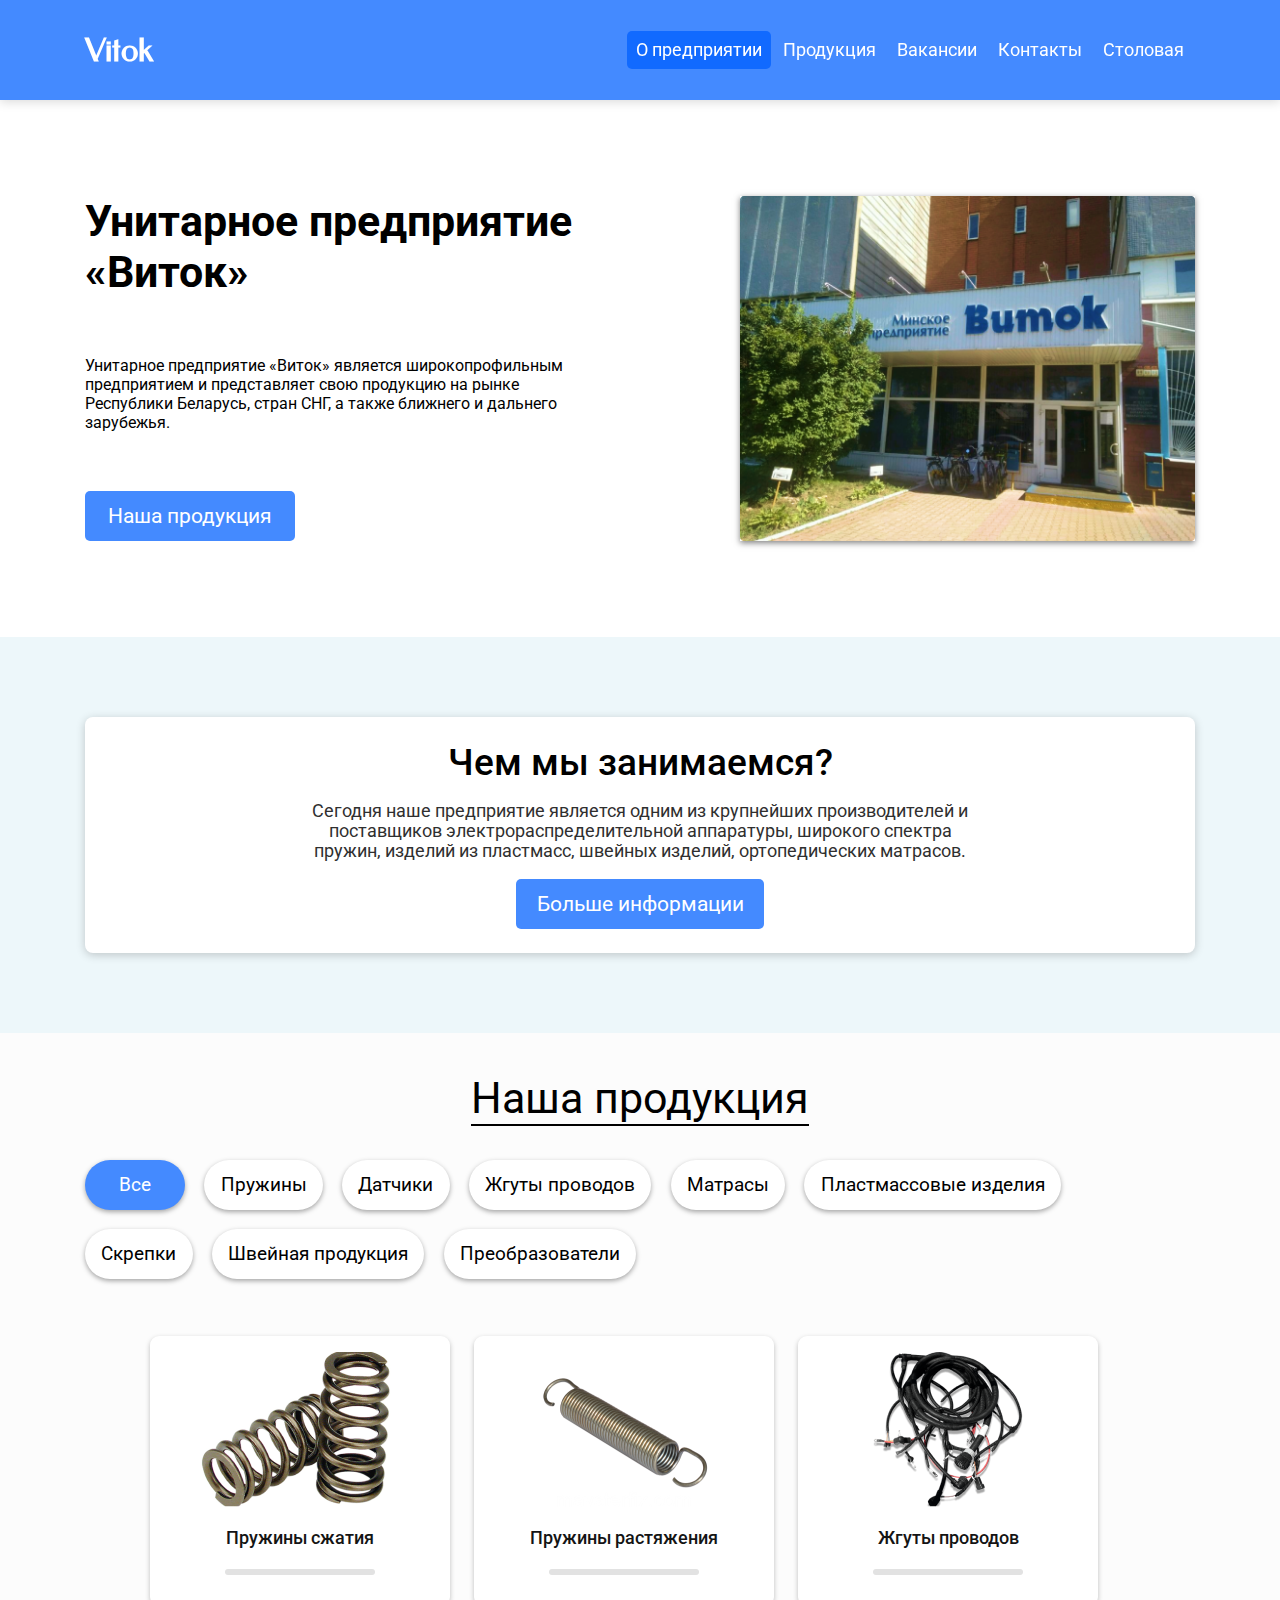
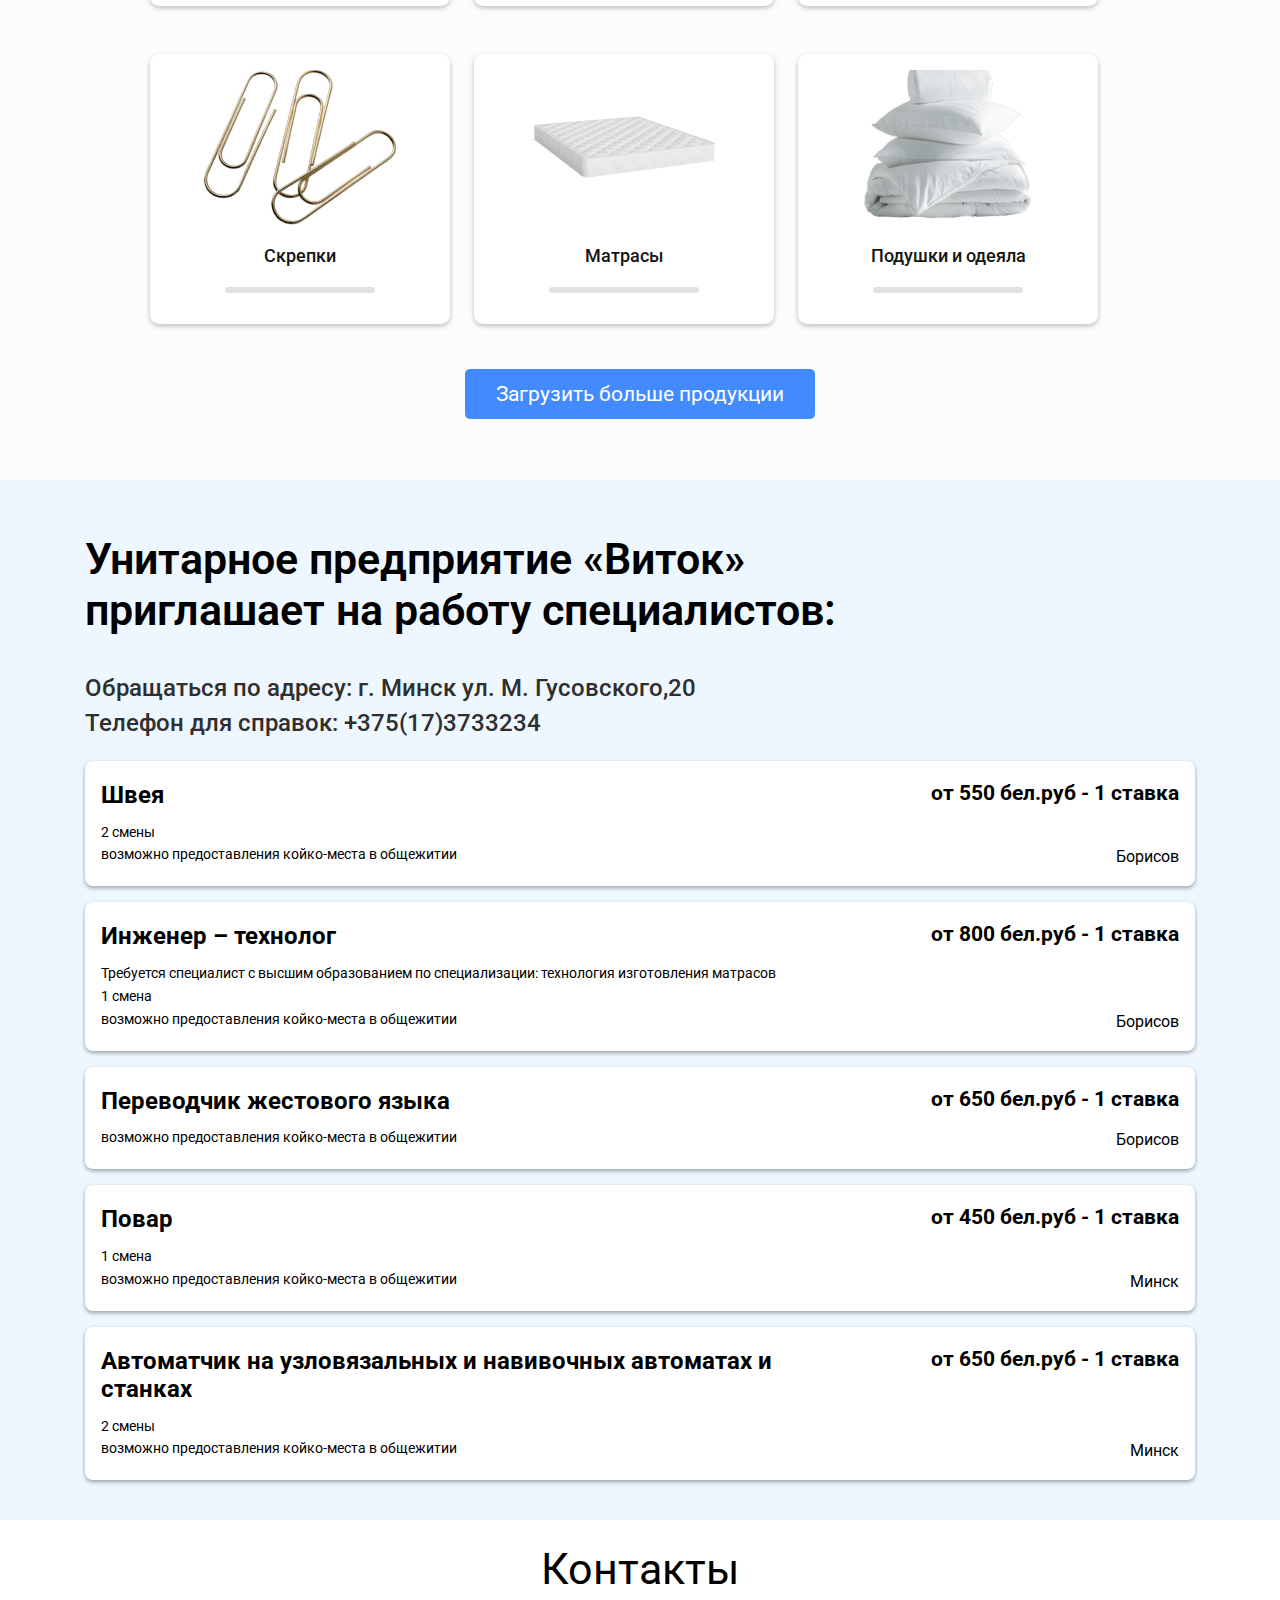
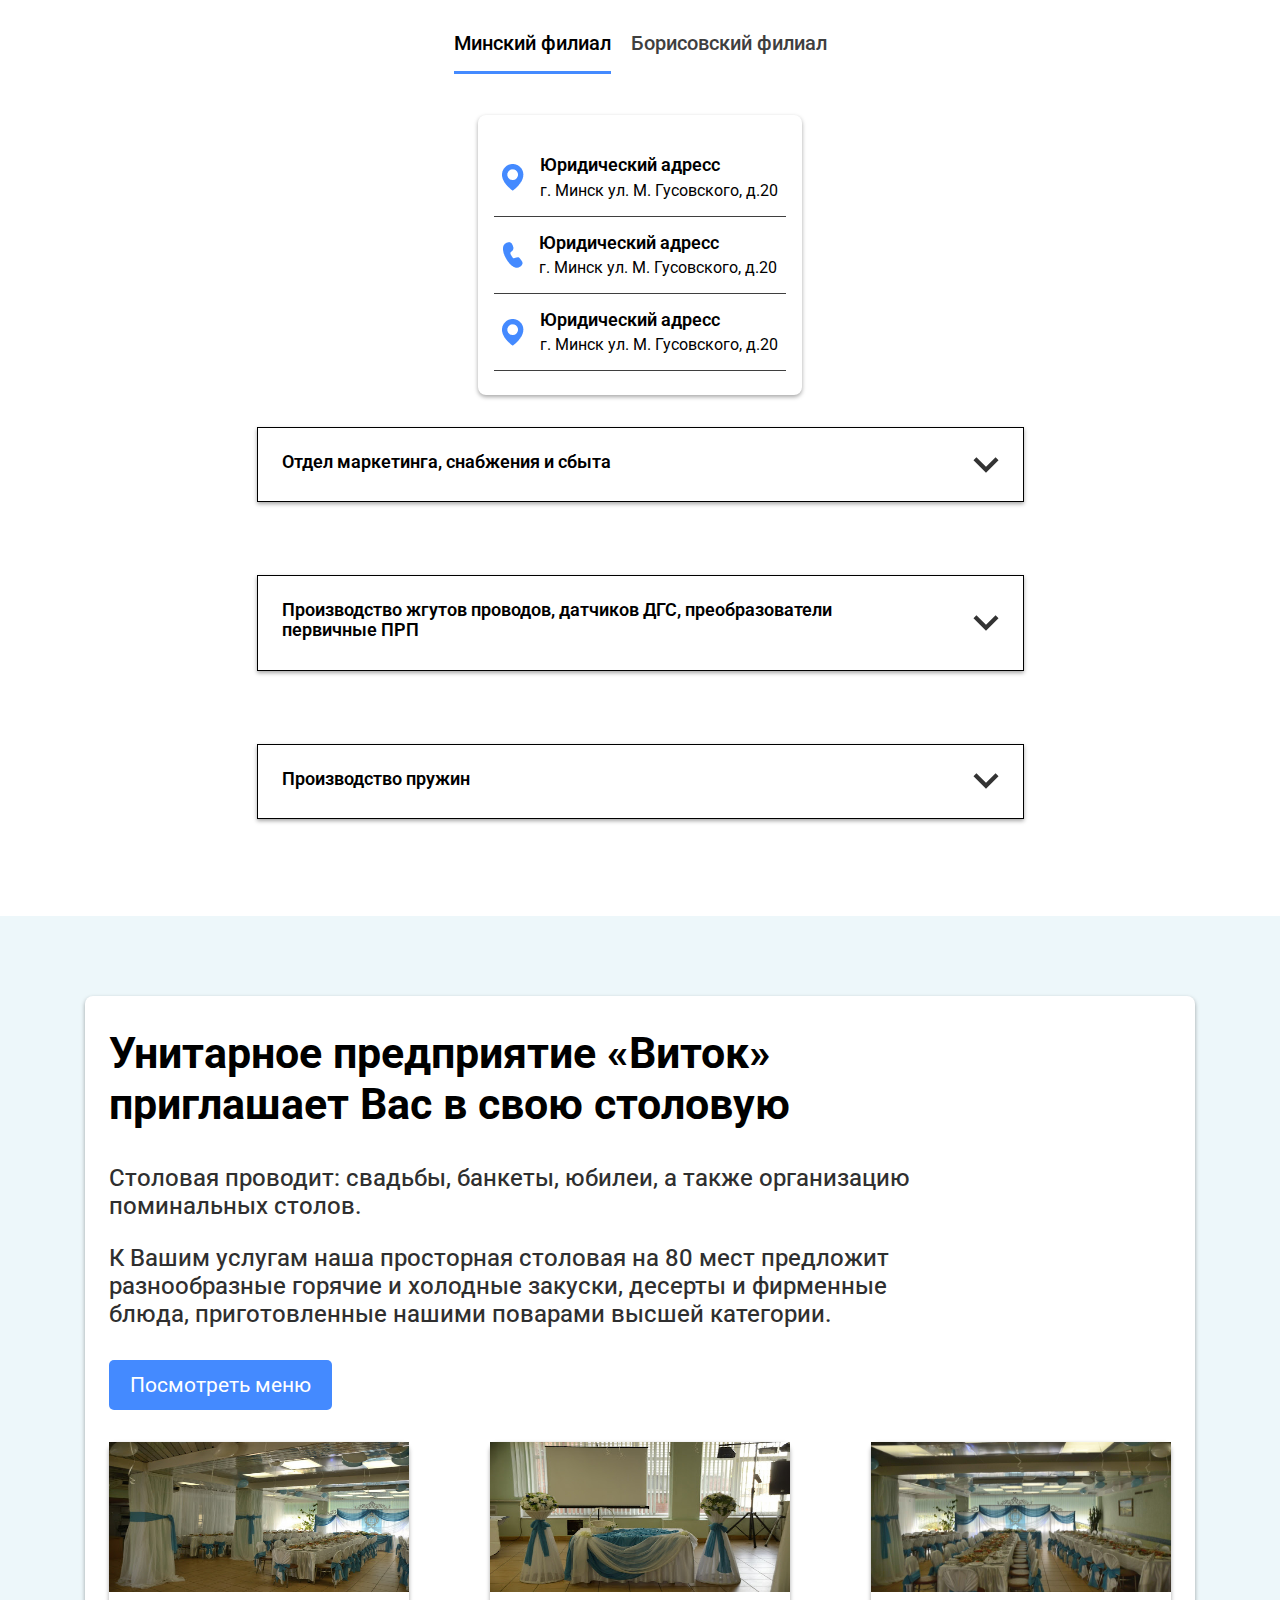
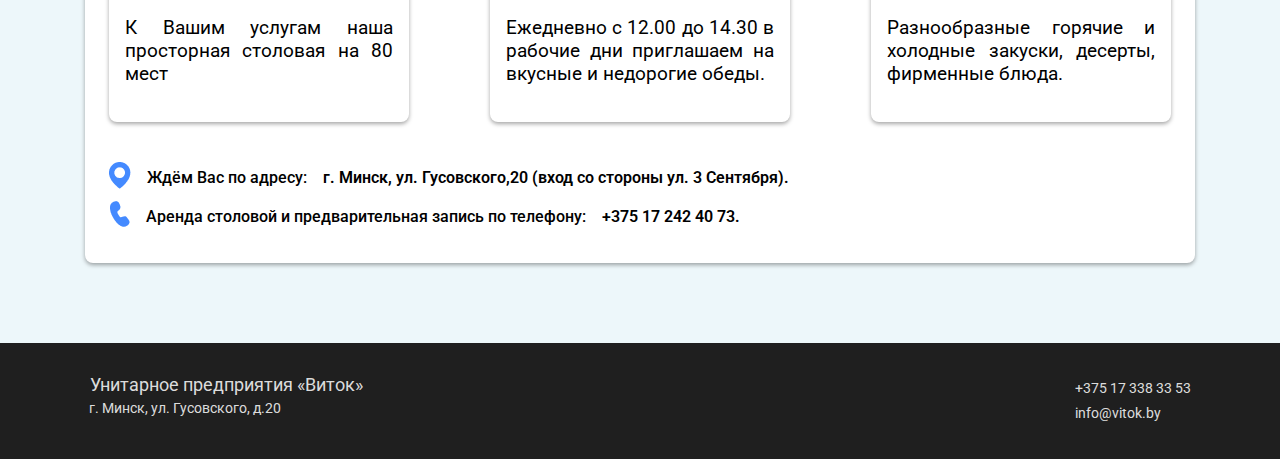
<file: index.html>
<!DOCTYPE html>
<html lang="en">
<head>
    <meta charset="UTF-8">
    <meta http-equiv="X-UA-Compatible" content="IE=edge">
    <meta name="viewport" content="width=device-width, initial-scale=1.0">
    <link rel="stylesheet" href="./css/style.css">
    <title>Виток</title>
</head>
<body>
    
    <header class="header">
        <div class="header__wrapper _container">
            <div class="header__content">
                <div class="header__logo">
                    <h1>Vitok</h1>
                </div>
                <ul class="header__menu">
                    <li class="header__li">
                        <a href="#main-block" class="header__link link-active">
                            О предприятии
                        </a> 
                    </li>
                    <li class="header__li">
                        <a href="#products" class="header__link">
                            Продукция
                        </a> 
                    </li>
                    <li class="header__li">
                        <a href="#vacancies" class="header__link">
                            Вакансии
                        </a> 
                    </li>
                    <li class="header__li">
                        <a href="#contacts" class="header__link">
                         Контакты
                        </a> 
                    </li>
                    <li class="header__li">
                        <a href="#kitchen" class="header__link">
                            Столовая
                        </a> 
                    </li>
                </ul>
                <!-- <div class="header__search">
                    <input type="text" placeholder="поиск" class="header__input">
                </div> -->
                <div class="header__burger">
                    <svg width="100" height="100" viewBox="0 0 100 100">
                        <path class="line line1" d="M 20,29.000046 H 80.000231 C 80.000231,29.000046 94.498839,28.817352 94.532987,66.711331 94.543142,77.980673 90.966081,81.670246 85.259173,81.668997 79.552261,81.667751 75.000211,74.999942 75.000211,74.999942 L 25.000021,25.000058" />
                        <path class="line line2" d="M 20,50 H 80" />
                        <path class="line line3" d="M 20,70.999954 H 80.000231 C 80.000231,70.999954 94.498839,71.182648 94.532987,33.288669 94.543142,22.019327 90.966081,18.329754 85.259173,18.331003 79.552261,18.332249 75.000211,25.000058 75.000211,25.000058 L 25.000021,74.999942" />
                    </svg>
                </div>
            </div>
        </div>
    </header>

    <section class="main-block" id="main-block" data-block="#main-block">
        <div class="main-block__container _container">
            <div class="main-block__content">
                <div class="main-block__info">
                    <h1 class="main-block__title _default-title">
                        Унитарное предприятие «Виток»
                    </h1>
                    <p class="main-block__text _defaul-text">
                        Унитарное предприятие «Виток» является широкопрофильным предприятием и представляет свою продукцию на рынке Республики Беларусь, стран СНГ, а также ближнего и дальнего зарубежья.
                    </p>
                    <button class="main-block__button _btn" data-link="#products">
                        Наша продукция
                    </button>
                </div>
                <div class="main-block__image">
                    <img src="./img/vitok.png" alt="">
                </div>
            </div>
        </div>
    </section>

    <section class="info-block" data-block="#main-block">
        <div class="info-block__container _container">
            <div class="info-block__content">
                <h2 class="info-block__title">
                    Чем мы занимаемся?
                </h2>
                <p class="info-block__text">
                    Cегодня наше предприятие является одним из крупнейших производителей и поставщиков электрораспределительной аппаратуры, широкого спектра пружин, изделий из пластмасс, швейных изделий, ортопедических матрасов.
                </p>
                <button class="info-block__button _btn" id="more-info">
                    Больше информации
                </button>
            </div>
        </div>
    </section>

    <section class="products" id="products" data-block="#products">
        <div class="products__container _container">
            <div class="products__content">
                <div class="products__head">
                    <h2 class="products__title _default-title">
                        Наша продукция
                    </h2>
                </div>
                <div class="products__fillters">
                    <div class="products__fillter _fillter-active" data-product="">
                        Все
                    </div>
                    <div class="products__fillter"  data-product="spring">Пружины </div>
                    <div class="products__fillter"  data-product="sensor"> 
                        Датчики
                    </div>
                    <div class="products__fillter"  data-product="crunch">
                        Жгуты проводов
                    </div>
                    <div class="products__fillter"  data-product="harness">
                        Матрасы
                    </div>
                    <div class="products__fillter" data-product="plastic">Пластмассовые изделия</div>
                    <div class="products__fillter" data-product="mattress">
                        Скрепки
                    </div>
                    <div class="products__fillter" data-product="sewing">
                        Швейная продукция
                    </div>
                    <div class="products__fillter" data-product="converters">
                        Преобразователи
                    </div>
                </div>
                <div class="products__body">
                    <div class="products__row">
                        <div class="products__item product _hide" data-product="spring">
                            <div class="product__wrapper">
                                <div class="product__image">
                                    <img src="./img/products/image 4.png" alt="">
                                </div>
                                <div class="product__text">
                                    Пружины сжатия
                                </div>
                                <div class="product__line"></div>
                                <div class="product__info">
                                    Lorem, ipsum dolor sit amet consectetur adipisicing elit. Nulla reprehenderit, sequi illo optio voluptatem aliquam quam officiis fuga? Dicta minima aperiam incidunt quisquam eveniet ducimus. Atque ipsam nam molestias esse?
                                </div>
                            </div>
                        </div>
                        <div class="products__item product _hide" data-product="spring">
                            <div class="product__wrapper">
                                <div class="product__image">
                                    <img src="./img/products/image 4-1.png" alt="">
                                </div>
                                <div class="product__text">
                                    Пружины растяжения
                                </div>
                                <div class="product__line"></div>
                                <div class="product__info">
                                    Lorem, ipsum dolor sit amet consectetur adipisicing elit. Nulla reprehenderit, sequi illo optio voluptatem aliquam quam officiis fuga? Dicta minima aperiam incidunt quisquam eveniet ducimus. Atque ipsam nam molestias esse?
                                </div>
                            </div>
                        </div>
                        <div class="products__item product _hide" data-product="crunch">
                            <div class="product__wrapper">
                                <div class="product__image">
                                    <img src="./img/products/image 4-2.png" alt="">
                                </div>
                                <div class="product__text">
                                    Жгуты проводов
                                </div>
                                <div class="product__line"></div>
                                <div class="product__info">
                                    Lorem, ipsum dolor sit amet consectetur adipisicing elit. Nulla reprehenderit, sequi illo optio voluptatem aliquam quam officiis fuga? Dicta minima aperiam incidunt quisquam eveniet ducimus. Atque ipsam nam molestias esse?
                                </div>
                            </div>
                        </div>
                        <div class="products__item product _hide" data-product="mattress">
                            <div class="product__wrapper">
                                <div class="product__image">
                                    <img src="./img/products/image 4-4.png" alt="">
                                </div>
                                <div class="product__text">
                                    Скрепки
                                </div>
                                <div class="product__line"></div>
                                <div class="product__info">
                                    Lorem, ipsum dolor sit amet consectetur adipisicing elit. Nulla reprehenderit, sequi illo optio voluptatem aliquam quam officiis fuga? Dicta minima aperiam incidunt quisquam eveniet ducimus. Atque ipsam nam molestias esse?
                                </div>
                            </div>
                        </div>
                        <div class="products__item product _hide" data-product="harness">
                            <div class="product__wrapper">
                                <div class="product__image">
                                    <img src="./img/products/image 4-3.png" alt="">
                                </div>
                                <div class="product__text">
                                    Матрасы 
                                </div>
                                <div class="product__line"></div>
                                <div class="product__info">
                                    Lorem, ipsum dolor sit amet consectetur adipisicing elit. Nulla reprehenderit, sequi illo optio voluptatem aliquam quam officiis fuga? Dicta minima aperiam incidunt quisquam eveniet ducimus. Atque ipsam nam molestias esse?
                                </div>
                            </div>
                        </div>
                        <div class="products__item product _hide" data-product="sewing">
                            <div class="product__wrapper">
                                <div class="product__image">
                                    <img src="./img/products/image 4-5.png" alt="">
                                </div>
                                <div class="product__text">
                                    Подушки и одеяла
                                </div>
                                <div class="product__line"></div>
                                <div class="product__info">
                                    Lorem, ipsum dolor sit amet consectetur adipisicing elit. Nulla reprehenderit, sequi illo optio voluptatem aliquam quam officiis fuga? Dicta minima aperiam incidunt quisquam eveniet ducimus. Atque ipsam nam molestias esse?
                                </div>
                            </div>
                        </div>
                        <div class="products__item product _hide" data-product="sensor">
                            <div class="product__wrapper">
                                <div class="product__image">
                                    <img src="./img/products/image 4-6.png" alt="">
                                </div>
                                <div class="product__text">
                                    Датчик гидросигнализатор
                                </div>
                                <div class="product__line"></div>
                                <div class="product__info">
                                    Датчик гидросигнализатор серии ДГС предназначен для выдачи сигнала на индикаторные устройства или через согласующие цепи на исполнительные элементы, в том числе логические, о наличии жидкости в контрольной точке  гидросистемы  и выдачи сигнала о превышении температуры (88±3ºС) контролируемой жидкости.(только для ДГС-МТ).
                                    Прибор разработан на нашем предприятии и серийно производится по ТУ РБ 100194961.059-2002.
                                    Разработка защищена патентами РБ №9594, РФ №2300742, Украины
                                </div>
                            </div>
                        </div>
                        <div class="products__item product _hide" data-product="plastic">
                            <div class="product__wrapper">
                                <div class="product__image">
                                    <img src="./img/products/image 4-7.png" alt="">
                                </div>
                                <div class="product__text">
                                    Изделия из пластмасс
                                </div>
                                <div class="product__line"></div>
                                <div class="product__info">
                                    С 2003 года предприятие производит изделия из пластмасс методом литья под давлением на оборудовании Arburg, Engel, Demag, Kuasy, БСЗ ЗАО "Атлант" с применением пресс-форм, предоставляемых заказчиком.
                                    </br>
                                    Объем впрыска до 1000 см³.
                                    Применяемые материалы: полиэтилен, полистирол, ABC пластик, полиамид, ПВХ пластикат и проичие.
                                    Предприятие обладает свободными производственными мощностями по литью изделий из пластмасс на следующем оборудовании:
                                    Arburg: усилие запирания 75, объем впрыска 105, расстояние между колонами 320х320;
                                    Engel: усилие запирания 50, объем впрыска 90;
                                    БЗСТ 125/250: усилие запирания 125, объем впрыска 250, расстояние между колонами 460х460;
                                    БЗСТ 15/1700: усилие запирания 315, объем впрыска 1000, расстояние между колонами 630х630..
                                    Предприятие готово выполнить Ваши заказы по изготовлению изделий из пластмасс.
                                </div>
                            </div>
                        </div>
                        <div class="products__item product _hide" data-product="converters">
                            <div class="product__wrapper">
                                <div class="product__image">
                                    <img src="./img/products/image 4-8.png" alt="">
                                </div>
                                <div class="product__text">
                                    Преобразователи ПРП
                                </div>
                                <div class="product__line"></div>
                                <div class="product__info">
                                    Преобразователи первичные ПРП предназначены для преобразования механического вращения объекта в электрические сигналы, частота которых пропорциональна частоте вращения объекта. Преобразователь ПРП-1М производится и соответствует ТУ ВY 100194961.065-2016.
                                    Прибор обеспечивает номинальные значения параметров при нормальных значениях климатических факторов внешней среды по ГОСТ 3940:
                                </div>
                            </div>
                        </div>
                    </div>
                </div>
                <div class="products__button _btn">
                    Загрузить больше продукции
                </div>
            </div>
        </div>
    </section>

    <section class="vacancies" id="vacancies" data-block="#vacancies">
        <div class="vacancies__container _container">
            <div class="vacancies__content">
                <h2 class="vacancies__title">
                    Унитарное предприятие «Виток» приглашает на работу специалистов:
                </h2>
                <p class="vacancies__contacts">
                    Обращаться по адресу: г. Минск ул. М. Гусовского,20
                </p>
                <p class="vacancies__contacts">
                    Телефон для справок: +375(17)3733234
                </p>
                <div class="vacancies__column">
                    <div class="vacancies__item">
                        <div class="vacancies__info">
                            <div class="vacancies__text">
                                <h2 class="vacancies__subtitle">Швея</h2>
                                <ul class="vacancies__ul">
                                    <li class="vacancies__li _defaul-text">2 смены</li>
                                    <li class="vacancies__li _defaul-text">возможно предоставления койко-места в общежитии</li>
                                </ul>
                            </div>
                            <div class="vacancies__price">
                                <h2 class="vacancies__salary">
                                    от 550 бел.руб - 1 ставка
                                </h2>
                                <p class="vacancies__town _defaul-text">
                                    Борисов
                                </p>
                            </div>
                        </div>
                    </div>
                    <div class="vacancies__item">
                        <div class="vacancies__info">
                            <div class="vacancies__text">
                                <h2 class="vacancies__subtitle">Инженер – технолог</h2>
                                <ul class="vacancies__ul">
                                    <li class="vacancies__li _defaul-text">Требуется специалист с высшим образованием по специализации: технология изготовления матрасов</li>
                                    <li class="vacancies__li _defaul-text">1 смена</li>
                                    <li class="vacancies__li _defaul-text">возможно предоставления койко-места в общежитии</li>
                                </ul>
                            </div>
                            <div class="vacancies__price">
                                <h2 class="vacancies__salary">
                                    от 800 бел.руб - 1 ставка
                                </h2>
                                <p class="vacancies__town _defaul-text">
                                    Борисов
                                </p>
                            </div>
                        </div>
                    </div>
                    <div class="vacancies__item">
                        <div class="vacancies__info">
                            <div class="vacancies__text">
                                <h2 class="vacancies__subtitle">Переводчик жестового языка</h2>
                                <ul class="vacancies__ul">
                                    <li class="vacancies__li _defaul-text">возможно предоставления койко-места в общежитии</li>
                                </ul>
                            </div>
                            <div class="vacancies__price">
                                <h2 class="vacancies__salary">
                                    от 650 бел.руб - 1 ставка
                                </h2>
                                <p class="vacancies__town _defaul-text">
                                    Борисов
                                </p>
                            </div>
                        </div>
                    </div>
                    <div class="vacancies__item">
                        <div class="vacancies__info">
                            <div class="vacancies__text">
                                <h2 class="vacancies__subtitle">Повар</h2>
                                <ul class="vacancies__ul">
                                    <li class="vacancies__li _defaul-text">1 смена</li>
                                    <li class="vacancies__li _defaul-text">возможно предоставления койко-места в общежитии</li>
                                </ul>
                            </div>
                            <div class="vacancies__price">
                                <h2 class="vacancies__salary">
                                    от 450 бел.руб - 1 ставка
                                </h2>
                                <p class="vacancies__town _defaul-text">
                                    Минск
                                </p>
                            </div>
                        </div>
                    </div>
                    <div class="vacancies__item">
                        <div class="vacancies__info">
                            <div class="vacancies__text">
                                <h2 class="vacancies__subtitle"> Автоматчик на узловязальных  и 
                                    навивочных автоматах и станках</h2>
                                <ul class="vacancies__ul">
                                    <li class="vacancies__li _defaul-text">2 смены</li>
                                    <li class="vacancies__li _defaul-text">возможно предоставления койко-места в общежитии</li>
                                </ul>
                            </div>
                            <div class="vacancies__price">
                                <h2 class="vacancies__salary">
                                    от 650 бел.руб - 1 ставка
                                </h2>
                                <p class="vacancies__town _defaul-text">
                                    Минск
                                </p>
                            </div>
                        </div>
                    </div>
                </div>
            </div>
        </div>
    </section>

    <section class="contacts" id="contacts" data-block="#contacts">
        <div class="contacts__container _container">
            <div class="contacts__content">
                <div class="contacts__title _default-title">
                    Контакты
                </div>
                <div class="contacts__choose">
                    <div class="contacts__branch branch-active" data-branch="minsk">Минский филиал</div>
                    <div class="contacts__branch" data-branch="borisov">Борисовский филиал</div>
                </div>
                <div class="contacts__branch_content" data-branch="minsk">
                    <div class="contacts__wrapper">
                            <div class="contacts__block">
                            <div class="contacts__item">
                                <div class="contacts__image">
                                    <img src="./img/address.png" alt="">
                                </div>
                                <div class="contacts__info">
                                    <div class="contacts__subtitle">
                                        Юридический адресс
                                    </div>
                                    <div class="contacts__text">
                                        г. Минск ул. М. Гусовского, д.20
                                    </div>
                                </div>
                            </div>
                            <div class="contacts__item">
                                <div class="contacts__image">
                                    <img src="./img/call.png" alt="">
                                </div>
                                <div class="contacts__info">
                                    <div class="contacts__subtitle">
                                        Юридический адресс
                                    </div>
                                    <div class="contacts__text">
                                        г. Минск ул. М. Гусовского, д.20
                                    </div>
                                </div>
                            </div>
                            <div class="contacts__item">
                                <div class="contacts__image">
                                    <img src="./img/address.png" alt="">
                                </div>
                                <div class="contacts__info">
                                    <div class="contacts__subtitle">
                                        Юридический адресс
                                    </div>
                                    <div class="contacts__text">
                                        г. Минск ул. М. Гусовского, д.20
                                    </div>
                                </div>
                            </div>
                        </div>
                    </div>
                    <div class="contacts__head" data-attr="1">
                        <h2 class="contacts__subtitle">Отдел маркетинга, снабжения и сбыта</h2>
                        <img class="contacts__arrow" src="./img/arrow.svg"/>
                    </div>
                    <div class="contacts__body" data-attr="1">
                        <div class="contacts__line"></div>
                        <ul class="contacts__list">
                            <li class="contacts__item">
                                <span class="contacts__who">Начальник ОМСиС: </span>
                                <p class="contacts__text _defaul-text">Гулик Анжела Михайловна</p>
                            </li>
                            <li class="contacts__item">
                                <span class="contacts__who">Тел: </span>
                                <p class="contacts__text _defaul-text">+375 (17) 355 28 94</p>
                            </li>
                            <li class="contacts__item">
                                <span class="contacts__who">Факс: </span>
                                <p class="contacts__text _defaul-text">+375 (17) 348 55 57 </p>
                            </li>
                        </ul>
                    </div>
                    <div class="contacts__head" data-attr="2">
                        <h2 class="contacts__subtitle">Производство жгутов проводов, датчиков ДГС,
                            преобразователи первичные ПРП</h2>
                        <img class="contacts__arrow" src="./img/arrow.svg"/>
                    </div>
                    <div class="contacts__body" data-attr="2">
                        <div class="contacts__line"></div>
                        <ul class="contacts__list">
                            <li class="contacts__item">
                                <span class="contacts__who">Начальник ОМСиС: </span>
                                <p class="contacts__text _defaul-text">Гулик Анжела Михайловна</p>
                            </li>
                            <li class="contacts__item">
                                <span class="contacts__who">Тел: </span>
                                <p class="contacts__text _defaul-text">+375 (17) 355 28 94</p>
                            </li>
                            <li class="contacts__item">
                                <span class="contacts__who">Факс: </span>
                                <p class="contacts__text _defaul-text">+375 (17) 348 55 57 </p>
                            </li>
                        </ul>
                    </div>
                    <div class="contacts__head" data-attr="3">
                        <h2 class="contacts__subtitle">Производство пружин</h2>
                        <img class="contacts__arrow" src="./img/arrow.svg"/>
                    </div>
                    <div class="contacts__body" data-attr="3">
                        <div class="contacts__line"></div>
                        <ul class="contacts__list">
                            <li class="contacts__item">
                                <span class="contacts__who">Начальник ОМСиС: </span>
                                <p class="contacts__text _defaul-text">Гулик Анжела Михайловна</p>
                            </li>
                            <li class="contacts__item">
                                <span class="contacts__who">Тел: </span>
                                <p class="contacts__text _defaul-text">+375 (17) 355 28 94</p>
                            </li>
                            <li class="contacts__item">
                                <span class="contacts__who">Факс: </span>
                                <p class="contacts__text _defaul-text">+375 (17) 348 55 57 </p>
                            </li>
                        </ul>
                    </div>
                </div>
                <div class="contacts__branch_content _hide" data-branch="borisov">
                    <div class="contacts__wrapper">
                        <div class="contacts__block">
                        <div class="contacts__item">
                            <div class="contacts__image">
                                <img src="./img/address.png" alt="">
                            </div>
                            <div class="contacts__info">
                                <div class="contacts__subtitle">
                                    Юридический адресс
                                </div>
                                <div class="contacts__text">
                                    г. Минск ул. М. Гусовского, д.20
                                </div>
                            </div>
                        </div>
                        <div class="contacts__item">
                            <div class="contacts__image">
                                <img src="./img/call.png" alt="">
                            </div>
                            <div class="contacts__info">
                                <div class="contacts__subtitle">
                                    Юридический адресс
                                </div>
                                <div class="contacts__text">
                                    г. Минск ул. М. Гусовского, д.20
                                </div>
                            </div>
                        </div>
                        <div class="contacts__item">
                            <div class="contacts__image">
                                <img src="./img/address.png" alt="">
                            </div>
                            <div class="contacts__info">
                                <div class="contacts__subtitle">
                                    Юридический адресс
                                </div>
                                <div class="contacts__text">
                                    г. Минск ул. М. Гусовского, д.20
                                </div>
                            </div>
                        </div>
                    </div>
                </div>
                    <div class="contacts__head" data-attr="1">
                        <h2 class="contacts__subtitle">Отдел маркетинга, снабжения и сбыта</h2>
                        <img class="contacts__arrow" src="./img/arrow.svg"/>
                    </div>
                    <div class="contacts__body" data-attr="1">
                        <div class="contacts__line"></div>
                        <ul class="contacts__list">
                            <li class="contacts__item">
                                <span class="contacts__who">Начальник ОМСиС: </span>
                                <p class="contacts__text _defaul-text">Гулик Анжела Михайловна</p>
                            </li>
                            <li class="contacts__item">
                                <span class="contacts__who">Тел: </span>
                                <p class="contacts__text _defaul-text">+375 (17) 355 28 94</p>
                            </li>
                            <li class="contacts__item">
                                <span class="contacts__who">Факс: </span>
                                <p class="contacts__text _defaul-text">+375 (17) 348 55 57 </p>
                            </li>
                        </ul>
                    </div>
                    <div class="contacts__head" data-attr="2">
                        <h2 class="contacts__subtitle">Производство жгутов проводов, датчиков ДГС,
                            преобразователи первичные ПРП</h2>
                        <img class="contacts__arrow" src="./img/arrow.svg"/>
                    </div>
                    <div class="contacts__body" data-attr="2">
                        <div class="contacts__line"></div>
                        <ul class="contacts__list">
                            <li class="contacts__item">
                                <span class="contacts__who">Начальник ОМСиС: </span>
                                <p class="contacts__text _defaul-text">Гулик Анжела Михайловна</p>
                            </li>
                            <li class="contacts__item">
                                <span class="contacts__who">Тел: </span>
                                <p class="contacts__text _defaul-text">+375 (17) 355 28 94</p>
                            </li>
                            <li class="contacts__item">
                                <span class="contacts__who">Факс: </span>
                                <p class="contacts__text _defaul-text">+375 (17) 348 55 57 </p>
                            </li>
                        </ul>
                    </div>
                    <div class="contacts__head" data-attr="3">
                        <h2 class="contacts__subtitle">Производство пружин</h2>
                        <img class="contacts__arrow" src="./img/arrow.svg"/>
                    </div>
                    <div class="contacts__body" data-attr="3">
                        <div class="contacts__line"></div>
                        <ul class="contacts__list">
                            <li class="contacts__item">
                                <span class="contacts__who">Начальник ОМСиС: </span>
                                <p class="contacts__text _defaul-text">Гулик Анжела Михайловна</p>
                            </li>
                            <li class="contacts__item">
                                <span class="contacts__who">Тел: </span>
                                <p class="contacts__text _defaul-text">+375 (17) 355 28 94</p>
                            </li>
                            <li class="contacts__item">
                                <span class="contacts__who">Факс: </span>
                                <p class="contacts__text _defaul-text">+375 (17) 348 55 57 </p>
                            </li>
                        </ul>
                    </div>
                </div>
            </div>
        </div>
    </section>

    <div class="kitchen" id="kitchen" data-block="#kitchen">
        <div class="kitchen__container _container">
            <div class="kitchen__content">
                <h2 class="kitchen__title _default-title">
                    Унитарное предприятие «Виток» приглашает Вас в свою столовую 
                </h2>
                <p class="kitchen__subtitle">
                    Столовая проводит: свадьбы, банкеты, юбилеи, а также  организацию поминальных столов.
                </p>
                <p class="kitchen__subtitle">
                    К Вашим услугам наша просторная столовая на 80 мест предложит разнообразные горячие и холодные закуски, десерты и фирменные блюда, приготовленные нашими поварами высшей категории.
                </p>
                <button class="kitchen__button _btn" id="open-menu">
                    Посмотреть меню
                </button>
                <div class="kitchen__row">
                    <div class="kitchen__item">
                        <div class="kitchen__image">
                            <img src="./img/kitchen.jpg" alt="">
                        </div>
                        <div class="kitchen__info">
                            <div class="kitchen__text">
                                К Вашим услугам наша просторная столовая на 80 мест 
                            </div>
                        </div>
                    </div>
                    <div class="kitchen__item">
                        <div class="kitchen__image">
                            <img src="./img/kitchen-1.jpg" alt="">
                        </div>
                        <div class="kitchen__info">
                            <div class="kitchen__text">
                                Ежедневно с 12.00 до 14.30 в рабочие дни приглашаем на вкусные и недорогие обеды.
                            </div>
                        </div>
                    </div>
                    <div class="kitchen__item">
                        <div class="kitchen__image">
                            <img src="./img/kitchen-2.jpg" alt="">
                        </div>
                        <div class="kitchen__info">
                            <div class="kitchen__text">
                                Разнообразные горячие и холодные закуски, десерты, фирменные блюда.
                            </div>
                        </div>
                    </div>
                </div>
                <div class="kitchen__footer">
                    <div class="kitchen__address">
                        <div class="kitchen__icon">
                            <img src="./img/address.png" alt="">
                        </div>
                        <div class="kitchen__address_item">
                            <p class="kitchen__address_who">
                                Ждём Вас по адресу: 
                            </p>
                            <p class="kitchen__address_info">
                                г. Минск, ул. Гусовского,20 (вход со стороны ул. 3 Сентября).
                            </p>
                        </div>
                    </div>
                    <div class="kitchen__address">
                        <div class="kitchen__icon">
                            <img src="./img/call.png" alt="">
                        </div>
                        <div class="kitchen__address_item">
                            <p class="kitchen__address_who">
                                Аренда столовой и предварительная запись по телефону:
                            </p>
                            <p class="kitchen__address_info">
                                +375 17 242 40 73.
                            </p>
                        </div>
                    </div>
                </div>
            </div>
        </div>
    </div>

    <div class="footer">
        <div class="footer__wrapper _container">
            <div class="footer__content">
                <div class="footer__item">
                    <span class="footer__text">
                        Унитарное предприятия «Виток»
                    </span>
                    <p class="footer__text _defaul-text">
                        г. Минск, ул. Гусовского, д.20
                    </p>
                </div>
                <div class="footer__item">
                    <p class="footer__text _defaul-text">
                        +375 17 338 33 53
                    </p>
                    <p class="footer__text _defaul-text">
                        info@vitok.by
                    </p>
                </div>
            </div>
        </div>
    </div>

    <div class="modal" id="modal-info">
        <div class="modal__wrapper">
            <div class="modal__content">
                <button class="modal__close">X</button>
                <div class="modal__info _defaul-text">
                    Lorem ipsum, dolor sit amet consectetur adipisicing elit. Voluptatem laborum atque placeat nostrum. Omnis alias minus explicabo ex ea! Voluptates, libero laborum! Excepturi temporibus nesciunt quasi culpa blanditiis omnis debitis officia ut fuga iure voluptatem illum facilis, magnam quos id amet accusantium corrupti quam qui doloribus beatae! Ut corrupti ullam atque, sequi exercitationem ducimus fugit esse dolorum eligendi sunt illo totam ipsam dolores, similique nostrum. Deleniti numquam recusandae pariatur aliquid cupiditate totam nisi laborum laudantium corporis doloribus quam alias, qui voluptas accusamus nihil laboriosam repudiandae minus? Animi natus numquam, voluptate ratione quam enim libero illo labore, totam dolore quaerat obcaecati perspiciatis saepe voluptatibus fuga explicabo. Delectus, rem. Tempora temporibus, ducimus reprehenderit vel totam fuga minima error? Nobis possimus provident blanditiis quos fuga necessitatibus exercitationem, fugit tempore impedit veritatis rerum accusantium quaerat magnam repellat adipisci, tenetur voluptates ducimus facere, iure earum eum. Mollitia, maxime vero. Quaerat illum porro amet beatae neque incidunt. Reprehenderit asperiores ducimus non sit nisi voluptatibus et eaque reiciendis optio dolorum. Facere blanditiis nesciunt tempore natus in possimus sit error, officiis, dolore perferendis velit debitis. Iste quisquam quidem ut et optio hic vel quia autem modi sint sapiente nobis nesciunt distinctio eum recusandae ex, fugiat odit laudantium earum excepturi eaque corporis accusamus maxime cupiditate. Incidunt est, hic tempore eius, inventore debitis quas quaerat, nam officiis voluptatem ratione eos enim cum voluptatum quibusdam facilis ullam! Sapiente impedit, harum eligendi illo commodi nobis minima facere fuga, velit ratione sunt voluptates accusantium ipsam laboriosam! Excepturi inventore pariatur aperiam omnis itaque dignissimos hic sed nisi ea repellat ducimus quis ipsa accusamus ut assumenda quasi nemo fugit, nostrum animi ipsum enim veritatis sunt. Quas et quasi quam pariatur ea assumenda harum ipsum, odit magni, vel optio, aliquam itaque iste odio deleniti! Earum, corrupti culpa quas sed officiis ratione non dignissimos suscipit rem aut animi voluptates sunt esse exercitationem ipsum labore sit adipisci laudantium harum dolore enim repellat obcaecati a! Ullam debitis perferendis natus officiis eum doloremque voluptates nisi eveniet neque? Quis perferendis sed possimus quasi quidem. Exercitationem, laborum doloribus, possimus perferendis tempora et optio minus, culpa officiis aut libero. Optio sunt minima hic magnam repudiandae, labore culpa sint ex commodi natus et suscipit veritatis laudantium iste aut obcaecati consequatur nesciunt in officia dolorem odio. Similique aspernatur reprehenderit cupiditate distinctio. Eum, suscipit aut error modi dignissimos impedit eius commodi quia, quae, reiciendis inventore voluptatem earum. Obcaecati incidunt cum nisi ratione vero, debitis voluptatum delectus ipsam libero dicta odit perferendis atque! Ducimus et praesentium molestias similique velit error libero voluptatum incidunt veniam, nobis expedita adipisci unde assumenda tenetur ullam aut explicabo! Error alias tempore natus dolor, aspernatur ipsum! Incidunt non unde ipsa inventore quam porro, voluptas pariatur facilis! Assumenda id molestiae, dolorum aspernatur accusantium, dicta expedita ea ipsa delectus magnam animi? Quisquam deserunt repellendus ullam sapiente officia aperiam debitis magnam perferendis possimus, corrupti tenetur hic nostrum aliquid dolor optio odit deleniti. Consectetur molestias quia soluta vel officiis temporibus, asperiores, aut corporis inventore nulla fugiat nesciunt. Magnam quia, ratione molestiae quae, facere laboriosam numquam quibusdam dicta reiciendis aspernatur eius, quaerat sunt aliquam atque! Veritatis numquam eaque enim pariatur similique nemo velit repellendus natus sed reprehenderit maxime, sapiente deserunt voluptatem temporibus asperiores vel tempora et incidunt nesciunt perferendis mollitia quibusdam officia facere beatae! Molestias, neque doloremque. Culpa soluta facilis optio porro cum incidunt animi. Vero expedita repellendus libero reiciendis quis dolorum maxime aperiam totam aliquid earum eaque illo officia dignissimos quo, odio mollitia. Eum, sapiente deleniti voluptates laboriosam voluptate dicta tempore! Temporibus ipsam, ducimus quibusdam libero nostrum incidunt provident consectetur expedita. Harum, temporibus quo illo rerum ad atque quidem animi cum consequatur, mollitia sequi perferendis labore corporis non soluta! Dicta totam corrupti, rerum saepe, expedita temporibus voluptatibus nam aliquam animi nesciunt culpa accusantium vitae, aliquid adipisci modi amet? Nisi nesciunt asperiores distinctio quod laudantium earum commodi reprehenderit architecto minus eum cupiditate esse possimus illum ab, exercitationem inventore aliquid id ipsam recusandae delectus libero ea! Debitis commodi culpa non voluptatem laborum molestiae, architecto nesciunt vitae magnam dicta libero. Quia non provident facilis quaerat pariatur eius aut deserunt, ducimus sint! Ratione totam possimus eveniet consequatur in fuga, quis asperiores quod excepturi nihil architecto necessitatibus beatae repudiandae, saepe, sunt sapiente quidem? Doloribus culpa doloremque ratione delectus, commodi asperiores quisquam ut error modi? Accusantium, cumque. Soluta, voluptatum earum excepturi odit fugiat veniam labore recusandae nulla, ipsam voluptatibus, nesciunt laboriosam porro dolore cum est! Perspiciatis, natus adipisci officiis ipsa iusto dolore praesentium, molestias labore eligendi magnam accusamus maiores impedit odit molestiae corrupti facilis distinctio asperiores sequi nihil unde doloremque modi, debitis quos commodi. Velit aliquam commodi voluptatem adipisci nisi. Earum, molestiae! Repudiandae aliquam atque asperiores laboriosam maiores saepe error doloribus aliquid repellat. Rerum quis eum, facilis reiciendis laboriosam sint? Nam expedita quisquam, asperiores ab beatae nemo assumenda ipsum aspernatur vel ullam corporis, accusantium, ex rem nulla qui! Harum explicabo saepe sapiente perspiciatis reprehenderit facere praesentium. Impedit pariatur odio officia consequatur reiciendis quis asperiores nemo, cum a et. Voluptatum delectus saepe accusantium quos est rem voluptatem non nostrum natus sunt illo amet ipsum dolores excepturi, adipisci nulla voluptate quae magni hic, fugit placeat pariatur minus aut ratione. Pariatur porro eveniet et fuga quod voluptate nobis voluptatibus aliquam magni magnam. In explicabo asperiores ratione ad perspiciatis omnis voluptatibus facilis sit deleniti! Non dolorem eum obcaecati. Quo corrupti, aut tempora tenetur rem earum nisi qui nesciunt odio nobis minima labore, iure minus officiis amet sit fugiat reiciendis voluptatem debitis harum? Hic voluptates officiis aliquid sed, voluptas sunt excepturi aut. Ex nobis excepturi fugit iste veritatis sapiente quaerat pariatur magnam at quam, perspiciatis facere mollitia possimus dicta quisquam eligendi dolorum. Ex labore tenetur consequatur sit nobis officia, sunt exercitationem repellat harum quisquam ad, unde qui deserunt ut. Cupiditate sit rerum aliquid, amet quis placeat officiis, facere ducimus ullam eveniet unde recusandae qui accusantium nobis tenetur asperiores magnam modi mollitia. Aliquam magni unde molestias placeat, doloribus ipsa tenetur voluptate numquam. Sit maxime cum recusandae atque consequuntur nobis dolor eaque qui, unde eum distinctio odit modi magnam quasi placeat temporibus reiciendis eveniet vel hic voluptatibus aliquid corrupti alias.
                </div>
            </div>
        </div>
    </div>

    <div class="modal" id="modal-product">
        <div class="modal__wrapper">
            <div class="modal__content">
                <button class="modal__close">X</button>
                <div class="modal__body">
                    <div class="modal__image">
                        <img src="./img/products/image 4-5.png" alt="">
                    </div>
                    <div class="modal__info">
                        <div class="modal__title">
                            Подушки и одеяла
                        </div>
                        <div class="modal__text _defaul-text">
                            Lorem, ipsum dolor sit amet consectetur adipisicing elit. Nulla reprehenderit, sequi illo optio voluptatem aliquam quam officiis fuga? Dicta minima aperiam incidunt quisquam eveniet ducimus. Atque ipsam nam molestias esse?
                        </div>
                    </div>
                </div>
                <div class="_line"></div>
            </div>
        </div>
    </div>

    <div class="modal" id="modal-menu">
        <div class="modal__wrapper">
            <div class="modal__content _menu">
                <button class="modal__close">X</button>
                    <h1 class="modal__title_main">Меню</h1>
                    <div class="modal__kitchen">
                        <div class="modal__kitchen_title modal__title">
                            Салаты
                        </div>
                        <div class="modal__kitchen_item">
                            <p>Салат из свежей капусты</p>
                            <div class="modal__kitchen_info">
                                <p>100</p>
                                <p>1,06</p>
                            </div>
                        </div>
                        <div class="modal__kitchen_item">
                            <p>Салат из морской капусты с яйцом и луком</p>
                            <div class="modal__kitchen_info">
                                <p>100</p>
                                <p>1,48</p>
                            </div>
                        </div>
                        <div class="modal__kitchen_item">
                            <p>Салат из свежей моркови</p>
                            <div class="modal__kitchen_info">
                                <p>100</p>
                                <p>1,25</p>
                            </div>
                        </div>
                        <div class="modal__kitchen_title modal__title">
                            Первые блюда
                        </div>
                        <div class="modal__kitchen_item">
                            <p>Борщ из свежей капусты со сметаной и мясом</p>
                            <div class="modal__kitchen_info">
                                <p>250/10/10</p>
                                <p>1,29</p>
                            </div>
                        </div>
                        <div class="modal__kitchen_item">
                            <p>Суп молочный овсяный</p>
                            <div class="modal__kitchen_info">
                                <p>250</p>
                                <p>0,62</p>
                            </div>
                        </div>
                        <div class="modal__kitchen_title modal__title">
                            Вторые блюда
                        </div>
                        <div class="modal__kitchen_item">
                            <p>Биточки из говядины</p>
                            <div class="modal__kitchen_info">
                                <p>75</p>
                                <p>2,01</p>
                            </div>
                        </div>
                        <div class="modal__kitchen_item">
                            <p>Плов из говядины</p>
                            <div class="modal__kitchen_info">
                                <p>200/50</p>
                                <p>4,29</p>
                            </div>
                        </div>
                        <div class="modal__kitchen_item">
                            <p>Пeчень тушена в соусе</p>
                            <div class="modal__kitchen_info">
                                <p>150/50</p>
                                <p>3,29</p>
                            </div>
                        </div>
                        <div class="modal__kitchen_item">
                            <p>Свинина отварная</p>
                            <div class="modal__kitchen_info">
                                <p>50</p>
                                <p>2,59</p>
                            </div>
                        </div>
                        <div class="modal__kitchen_title modal__title">
                            Гарниры
                        </div>
                        <div class="modal__kitchen_item">
                            <p>Каша пшеничная</p>
                            <div class="modal__kitchen_info">
                                <p>150</p>
                                <p>0,42</p>
                            </div>
                        </div>
                        <div class="modal__kitchen_item">
                            <p>Капуста тушеная</p>
                            <div class="modal__kitchen_info">
                                <p>100</p>
                                <p>0,66</p>
                            </div>
                        </div>
                        <div class="modal__kitchen_item">
                            <p>Макароны</p>
                            <div class="modal__kitchen_info">
                                <p>100</p>
                                <p>0,57</p>
                            </div>
                        </div>
                        <div class="modal__kitchen_title modal__title">
                            Третьи блюда
                        </div>
                        <div class="modal__kitchen_item">
                            <p>Компот из изюма</p>
                            <div class="modal__kitchen_info">
                                <p>150</p>
                                <p>0,52</p>
                            </div>
                        </div>
                        <div class="modal__kitchen_item">
                            <p>Нектар</p>
                            <div class="modal__kitchen_info">
                                <p>200</p>
                                <p>0,66</p>
                            </div>
                        </div>
                        <div class="modal__kitchen_item">
                            <p>Хлеб</p>
                            <div class="modal__kitchen_info">
                                <p>1 кус.</p>
                                <p>0,12</p>
                            </div>
                        </div>
                        <div class="modal__kitchen_item">
                            <p>батон</p>
                            <div class="modal__kitchen_info">
                                <p>1 кус.</p>
                                <p>0,16</p>
                            </div>
                        </div>
                    </div>
             
                <div class="_line"></div>
            </div>
        </div>
    </div>

    <script src="./js/functions.js"></script>
    <script src="./js/modal.js"></script>
    <script src="./js/accordion.js"></script>
    <script src="./js/product.js"></script>
    <script src="./js/main.js"></script>
</body>
</html>
</file>
<file: css/style.css>
@import url("https://fonts.googleapis.com/css2?family=Federo&family=Roboto:wght@100;300;400;500;700;900&display=swap");
* {
  margin: 0;
  padding: 0;
  -webkit-box-sizing: border-box;
          box-sizing: border-box;
  font-family: 'Roboto', sans-serif;
}

.header {
  background: #448AFF;
  color: #fff;
  height: 100px;
  -webkit-transition: height .35s linear;
  transition: height .35s linear;
  position: -webkit-sticky;
  position: sticky;
  top: 0;
  -webkit-box-shadow: 0 2px 10px rgba(0, 0, 0, 0.15);
          box-shadow: 0 2px 10px rgba(0, 0, 0, 0.15);
  z-index: 1000;
}

@media (max-width: 425px) {
  .header {
    height: 70px;
  }
}

.header__wrapper {
  height: 100%;
}

.header__content {
  height: 100%;
  display: -webkit-box;
  display: -ms-flexbox;
  display: flex;
  -webkit-box-align: center;
      -ms-flex-align: center;
          align-items: center;
  -webkit-box-pack: justify;
      -ms-flex-pack: justify;
          justify-content: space-between;
}

@media (max-width: 765px) {
  .header__content {
    padding-right: 40px;
  }
}

.header__logo h1 {
  -webkit-user-select: none;
     -moz-user-select: none;
      -ms-user-select: none;
          user-select: none;
  font-family: 'Federo', sans-serif;
  font-size: 2em;
}

@media (max-width: 1024px) {
  .header__logo h1 {
    font-size: 1.75em;
  }
}

@media (max-width: 425px) {
  .header__logo h1 {
    font-size: 1.5em;
  }
}

.header__menu {
  display: -webkit-box;
  display: -ms-flexbox;
  display: flex;
}

@media (max-width: 765px) {
  .header__menu {
    -webkit-transform: translateY(-100px);
            transform: translateY(-100px);
    visibility: hidden;
    opacity: 0;
    z-index: 100;
    position: absolute;
    top: 0;
    left: 0;
    height: 100vh;
    width: 100vw;
    background: #448AFF;
    -webkit-box-orient: vertical;
    -webkit-box-direction: normal;
        -ms-flex-direction: column;
            flex-direction: column;
    text-align: center;
    padding: 10vh 5vw;
  }
}

.header__li {
  list-style: none;
}

.header__link {
  display: inline-block;
  cursor: pointer;
  padding: .5em .5em;
  font-size: 1.1em;
  border-radius: 5px;
  margin: 0 .1em;
  text-decoration: none;
  color: #fff;
}

.header__link:hover {
  -webkit-transition: .3s ease-in-out;
  transition: .3s ease-in-out;
  background: #2074ff;
}

@media (max-width: 1024px) {
  .header__link {
    font-size: .9em;
  }
}

@media (max-width: 765px) {
  .header__link {
    font-size: 1.1em;
    padding: 1.3em .5em;
    border-bottom: 2px solid #f3f3f3;
    min-width: 250px;
  }
}

.header__search {
  height: 40px;
  width: 160px;
  -webkit-box-sizing: content-box;
          box-sizing: content-box;
}

@media (max-width: 1024px) {
  .header__search {
    width: 140px;
  }
}

@media (max-width: 760px) {
  .header__search {
    margin: 0 auto;
  }
}

.header__search input {
  background: #fff;
  height: 100%;
  width: 100%;
  padding: 10px 5px;
  border: none;
  border-radius: 5px;
}

.header__search input::-webkit-input-placeholder {
  font-weight: 400;
  opacity: .8;
}

.header__search input:-ms-input-placeholder {
  font-weight: 400;
  opacity: .8;
}

.header__search input::-ms-input-placeholder {
  font-weight: 400;
  opacity: .8;
}

.header__search input::placeholder {
  font-weight: 400;
  opacity: .8;
}

.header__search input:focus {
  outline: none;
  -webkit-transition: all .3s ease-in-out;
  transition: all .3s ease-in-out;
  border: 1.5px solid #000;
  border-radius: 8px;
  padding: 15px 5px;
}

.header__burger {
  position: absolute;
  z-index: 5000;
  right: 0;
  display: none;
}

@media (max-width: 765px) {
  .header__burger {
    display: block;
  }
}

.header__burger svg {
  width: 60px;
  height: 60px;
}

.header__mini {
  height: 70px;
}

@media (max-width: 425px) {
  .header__mini {
    height: 55px;
  }
}

.line {
  fill: none;
  stroke: #fff;
  stroke-width: 3;
  -webkit-transition: stroke-dasharray 600ms cubic-bezier(0.4, 0, 0.2, 1), stroke-dashoffset 600ms cubic-bezier(0.4, 0, 0.2, 1);
  transition: stroke-dasharray 600ms cubic-bezier(0.4, 0, 0.2, 1), stroke-dashoffset 600ms cubic-bezier(0.4, 0, 0.2, 1);
}

.line1 {
  stroke-dasharray: 60 207;
  stroke-width: 3;
}

.line2 {
  stroke-dasharray: 60 60;
  stroke-width: 3;
}

.line3 {
  stroke-dasharray: 60 207;
  stroke-width: 3;
}

.opened .line1 {
  stroke-dasharray: 90 207;
  stroke-dashoffset: -134;
  stroke-width: 3;
}

.opened .line2 {
  stroke-dasharray: 1 60;
  stroke-dashoffset: -30;
  stroke-width: 3;
}

.opened .line3 {
  stroke-dasharray: 90 207;
  stroke-dashoffset: -134;
  stroke-width: 3;
}

._show-menu {
  -webkit-transition: all .4s ease-in-out;
  transition: all .4s ease-in-out;
  -webkit-transform: translateY(0);
          transform: translateY(0);
  opacity: 1;
  visibility: visible;
}

._close-menu {
  -webkit-transition: all .4s ease-in-out;
  transition: all .4s ease-in-out;
  -webkit-transform: translateY(-100px);
          transform: translateY(-100px);
  opacity: 0;
  visibility: hidden;
}

._link-active {
  -webkit-transition: .3s ease-in-out;
  transition: .3s ease-in-out;
  background: #116aff;
  border-radius: 5px;
}

.link-active {
  -webkit-transition: background-color .35s linear;
  transition: background-color .35s linear;
  background-color: #116aff;
}

.main-block {
  -webkit-transition: margin .5s linear;
  transition: margin .5s linear;
}

.main-block__content {
  padding: 6em 0;
  display: -webkit-box;
  display: -ms-flexbox;
  display: flex;
  -webkit-box-pack: justify;
      -ms-flex-pack: justify;
          justify-content: space-between;
}

@media (max-width: 425px) {
  .main-block__content {
    padding: 3em 0;
  }
}

.main-block__info {
  padding-right: 1em;
  display: -webkit-box;
  display: -ms-flexbox;
  display: flex;
  -webkit-box-orient: vertical;
  -webkit-box-direction: normal;
      -ms-flex-direction: column;
          flex-direction: column;
  -webkit-box-pack: justify;
      -ms-flex-pack: justify;
          justify-content: space-between;
}

@media (max-width: 765px) {
  .main-block__info {
    width: 100%;
    min-height: 300px;
  }
}

.main-block__image {
  max-height: 500px;
}

@media (max-width: 765px) {
  .main-block__image {
    display: none;
  }
}

.main-block__image img {
  width: 100%;
  height: 100%;
  -webkit-box-shadow: 0 2px 6px rgba(0, 0, 0, 0.5);
          box-shadow: 0 2px 6px rgba(0, 0, 0, 0.5);
}

.main-block__text {
  max-width: 500px;
}

.main-block__button {
  max-width: 210px;
}

@media (max-width: 350px) {
  .main-block__button {
    max-width: 150px;
  }
}

.info-block {
  padding: 5em 0;
  background: #EDF7FA;
}

@media (max-width: 768px) {
  .info-block {
    padding: 2.5em 0;
  }
}

.info-block__content {
  background: #fff;
  padding: 1.5em 0;
  text-align: center;
  -webkit-box-shadow: 0px 2px 10px rgba(0, 0, 0, 0.2);
          box-shadow: 0px 2px 10px rgba(0, 0, 0, 0.2);
  border-radius: 8px;
  display: -webkit-box;
  display: -ms-flexbox;
  display: flex;
  -webkit-box-orient: vertical;
  -webkit-box-direction: normal;
      -ms-flex-direction: column;
          flex-direction: column;
  -webkit-box-align: center;
      -ms-flex-align: center;
          align-items: center;
  -webkit-box-pack: center;
      -ms-flex-pack: center;
          justify-content: center;
}

@media (max-width: 600px) {
  .info-block__content {
    padding: 1.3em 1em;
  }
}

.info-block__title {
  font-weight: 500;
  font-size: 2.3em;
}

@media (max-width: 1024px) {
  .info-block__title {
    font-size: 2em;
  }
}

@media (max-width: 425px) {
  .info-block__title {
    font-size: 1.6em;
  }
}

@media (max-width: 370px) {
  .info-block__title {
    font-size: 1.4em;
  }
}

.info-block__text {
  max-width: 60%;
  color: #2F2F2F;
  font-size: 1.1em;
  padding: 1em 0;
}

@media (max-width: 1024px) {
  .info-block__text {
    max-width: 70%;
    text-align: justify;
  }
}

@media (max-width: 600px) {
  .info-block__text {
    max-width: 100%;
  }
}

@media (max-width: 425px) {
  .info-block__text {
    font-size: .8em;
  }
}

.products {
  background: #FCFCFC;
  -webkit-transition: all .2s linear;
  transition: all .2s linear;
}

.products__content {
  padding: 2.5em 0;
}

.products__head {
  display: -webkit-box;
  display: -ms-flexbox;
  display: flex;
  -webkit-box-align: center;
      -ms-flex-align: center;
          align-items: center;
  -webkit-box-pack: center;
      -ms-flex-pack: center;
          justify-content: center;
}

.products__title {
  display: inline-block;
  margin: 0 auto;
  text-align: center;
  font-weight: 400;
  border-bottom: 2.5px solid #000;
}

.products__fillters {
  display: -webkit-box;
  display: -ms-flexbox;
  display: flex;
  -webkit-box-align: center;
      -ms-flex-align: center;
          align-items: center;
  -ms-flex-wrap: wrap;
      flex-wrap: wrap;
  margin: 1.5em 0;
}

@media (max-width: 375px) {
  .products__fillters {
    -ms-flex-wrap: nowrap;
        flex-wrap: nowrap;
    overflow-x: auto;
    overflow-y: hidden;
    padding: 1em 0;
  }
}

.products__fillters::-webkit-scrollbar {
  height: 5px;
}

.products__fillters::-webkit-scrollbar-thumb {
  background: #448AFF;
  border-radius: 10%;
}

.products__fillter {
  min-width: 100px;
  height: 50px;
  font-size: 1.2em;
  background: #fff;
  -webkit-box-shadow: 0 2px 5px rgba(0, 0, 0, 0.35);
          box-shadow: 0 2px 5px rgba(0, 0, 0, 0.35);
  display: -webkit-box;
  display: -ms-flexbox;
  display: flex;
  -webkit-box-align: center;
      -ms-flex-align: center;
          align-items: center;
  -webkit-box-pack: center;
      -ms-flex-pack: center;
          justify-content: center;
  border-radius: 999px;
  cursor: pointer;
  padding: 0 .85em;
  margin: .5em 0;
  margin-right: 1em;
}

.products__fillter:hover {
  -webkit-transition: all .4s ease-in-out;
  transition: all .4s ease-in-out;
  color: #fff;
  background: #448AFF;
}

@media (max-width: 1024px) {
  .products__fillter {
    font-size: 1em;
    height: 40px;
  }
}

@media (max-width: 425px) {
  .products__fillter {
    min-width: 70px;
    font-size: .8em;
    height: 30px;
  }
}

@media (max-width: 375px) {
  .products__fillter {
    min-width: auto;
    height: 40px;
  }
}

.products__body {
  display: -webkit-box;
  display: -ms-flexbox;
  display: flex;
  -webkit-box-align: center;
      -ms-flex-align: center;
          align-items: center;
  -webkit-box-pack: center;
      -ms-flex-pack: center;
          justify-content: center;
}

.products__row {
  display: -webkit-box;
  display: -ms-flexbox;
  display: flex;
  -ms-flex-wrap: wrap;
      flex-wrap: wrap;
  max-width: 980px;
  min-height: 330px;
  -webkit-transition: height .2s linear;
  transition: height .2s linear;
  margin: 0 auto;
}

@media (max-width: 1010px) {
  .products__row {
    max-width: 650px;
  }
}

@media (max-width: 670px) {
  .products__row {
    max-width: 300px;
  }
}

.products__button {
  max-width: 350px;
  margin: 1em auto;
}

@media (max-width: 425px) {
  .products__button {
    width: 250px;
  }
}

._fillter-active {
  background: #448AFF;
  color: #fff;
}

.product {
  width: 300px;
  height: 270px;
  padding: 1em 2em;
  margin: 1.5em 0;
  background: #fff;
  -webkit-box-shadow: 0 2px 5px rgba(0, 0, 0, 0.25);
          box-shadow: 0 2px 5px rgba(0, 0, 0, 0.25);
  border-radius: 9px;
  cursor: pointer;
  margin-right: 1.5em;
}

@media (max-width: 625px) {
  .product {
    margin-right: 0;
  }
}

@media (max-width: 425px) {
  .product {
    height: 220px;
  }
}

.product:hover {
  -webkit-transition: .3s ease-in-out;
  transition: .3s ease-in-out;
  -webkit-transform: scale(110%);
          transform: scale(110%);
  -webkit-box-shadow: 2px 2px 5px rgba(0, 0, 0, 0.35);
          box-shadow: 2px 2px 5px rgba(0, 0, 0, 0.35);
}

.product__wrapper {
  display: -webkit-box;
  display: -ms-flexbox;
  display: flex;
  -webkit-box-orient: vertical;
  -webkit-box-direction: normal;
      -ms-flex-direction: column;
          flex-direction: column;
  -webkit-box-align: center;
      -ms-flex-align: center;
          align-items: center;
  -webkit-box-pack: center;
      -ms-flex-pack: center;
          justify-content: center;
}

.product__image {
  display: -webkit-box;
  display: -ms-flexbox;
  display: flex;
  -webkit-box-align: center;
      -ms-flex-align: center;
          align-items: center;
  -webkit-box-pack: center;
      -ms-flex-pack: center;
          justify-content: center;
  min-height: 125px;
}

@media (max-width: 425px) {
  .product__image {
    min-height: 110px;
  }
}

.product__image img {
  max-width: 200px;
  max-height: 155px;
}

@media (max-width: 425px) {
  .product__image img {
    height: 110px;
  }
}

.product__text {
  font-weight: 500;
  font-size: 1.1em;
  line-height: 1.5em;
  text-align: center;
  color: #141414;
  margin: 1em 0;
}

@media (max-width: 425px) {
  .product__text {
    margin: .5em 0;
  }
}

.product__info {
  display: none;
}

.product__line {
  width: 150px;
  height: 6px;
  margin: 0 auto;
  background: #E2E2E2;
  border-radius: 5px;
}

@media (max-width: 425px) {
  .product__line {
    margin-top: 1em;
  }
}

._anim-hide {
  -webkit-transition: all .2s linear;
  transition: all .2s linear;
  visibility: hidden;
  opacity: 0;
  -webkit-transform: scale(50%);
          transform: scale(50%);
}

._anim-show {
  -webkit-animation: show;
          animation: show;
  -webkit-animation-duration: .2s;
          animation-duration: .2s;
  -webkit-animation-timing-function: linear;
          animation-timing-function: linear;
}

@-webkit-keyframes show {
  from {
    visibility: hidden;
    opacity: 0;
    -webkit-transform: scale(50%);
            transform: scale(50%);
  }
  to {
    visibility: visible;
    opacity: 1;
    -webkit-transform: scale(100%);
            transform: scale(100%);
  }
}

@keyframes show {
  from {
    visibility: hidden;
    opacity: 0;
    -webkit-transform: scale(50%);
            transform: scale(50%);
  }
  to {
    visibility: visible;
    opacity: 1;
    -webkit-transform: scale(100%);
            transform: scale(100%);
  }
}

.modal {
  position: fixed;
  top: 0;
  bottom: 0;
  left: 0;
  right: 0;
  background: rgba(0, 0, 0, 0.65);
  z-index: 1000;
  visibility: hidden;
  opacity: 0;
}

.modal__wrapper {
  height: 100vh;
  width: 100vw;
  display: -webkit-box;
  display: -ms-flexbox;
  display: flex;
  -webkit-box-align: center;
      -ms-flex-align: center;
          align-items: center;
  -webkit-box-pack: center;
      -ms-flex-pack: center;
          justify-content: center;
  cursor: pointer;
  padding: 1em;
}

.modal__content {
  max-width: 1200px;
  margin: 0 auto;
  cursor: default;
  -webkit-box-sizing: content-box;
          box-sizing: content-box;
  -webkit-transition: .3s linear;
  transition: .3s linear;
  padding: 1.5em 1em;
  background: #fff;
  border-radius: 8px;
  -webkit-box-shadow: 0px 2px 7px rgba(0, 0, 0, 0.45);
          box-shadow: 0px 2px 7px rgba(0, 0, 0, 0.45);
  -webkit-transform: translateY(-50px);
          transform: translateY(-50px);
  visibility: hidden;
  opacity: 0;
  max-height: 80vh;
  overflow-y: auto;
  overflow-x: hidden;
  position: relative;
}

.modal__close {
  border: none;
  background: none;
  cursor: pointer;
  -webkit-user-select: none;
     -moz-user-select: none;
      -ms-user-select: none;
          user-select: none;
  font-size: 1.25em;
  padding: .3em .5em;
  border-radius: 8px;
  position: fixed;
  top: .5em;
  right: .5em;
  z-index: 1000;
}

.modal__close:hover {
  -webkit-transition: .3s ease-in-out;
  transition: .3s ease-in-out;
  font-weight: 600;
  background: #f3f3f3;
}

.modal__info {
  padding: 1.5em;
}

@media (max-width: 425px) {
  .modal__info {
    padding: .5em;
  }
}

.modal__body {
  display: -webkit-box;
  display: -ms-flexbox;
  display: flex;
  padding: 2em 1em;
}

@media (min-width: 900px) {
  .modal__body {
    padding: 4em 1em;
  }
}

@media (max-width: 660px) {
  .modal__body {
    -webkit-box-orient: vertical;
    -webkit-box-direction: normal;
        -ms-flex-direction: column;
            flex-direction: column;
  }
}

.modal__image {
  width: 50%;
  display: -webkit-box;
  display: -ms-flexbox;
  display: flex;
  -webkit-box-align: center;
      -ms-flex-align: center;
          align-items: center;
  -webkit-box-pack: center;
      -ms-flex-pack: center;
          justify-content: center;
}

.modal__image img {
  max-width: 200px;
  max-height: 155px;
}

@media (max-width: 660px) {
  .modal__image {
    margin: 0 auto;
    padding-bottom: 1em;
  }
}

@media (max-width: 425px) {
  .modal__image img {
    width: 150px;
    height: 120px;
  }
}

.modal__title {
  font-size: 1.5em;
  font-weight: 600;
}

.modal__title_main {
  text-align: center;
}

@media (max-width: 400px) {
  .modal__title {
    font-size: 1.25em;
  }
}

.modal__text {
  max-width: 500px;
  margin: 1em 0;
}

@media (max-width: 400px) {
  .modal__text {
    font-size: .7em;
  }
}

.modal__kitchen {
  max-width: 1200px;
}

.modal__kitchen_title {
  padding: 1em 0;
}

.modal__kitchen p {
  font-weight: 500;
}

@media (max-width: 500px) {
  .modal__kitchen p {
    font-size: .8em;
  }
}

.modal__kitchen_item {
  display: -webkit-box;
  display: -ms-flexbox;
  display: flex;
  padding: 1em 0;
  border-bottom: 1.5px solid #3f3f3f;
}

.modal__kitchen_item p {
  width: 75%;
}

.modal__kitchen_info {
  width: 25%;
  display: -webkit-box;
  display: -ms-flexbox;
  display: flex;
  -webkit-box-pack: justify;
      -ms-flex-pack: justify;
          justify-content: space-between;
}

@media (max-width: 500px) {
  .modal__kitchen_info {
    -ms-flex-wrap: wrap;
        flex-wrap: wrap;
  }
}

.modal__kitchen_info p {
  padding-left: .5em;
}

._modal-show {
  opacity: 1;
  visibility: visible;
  -webkit-transform: translateY(0px);
          transform: translateY(0px);
  position: -webkit-sticky;
  position: sticky;
}

._menu {
  width: 90%;
}

.vacancies {
  background: #EEF6FF;
}

.vacancies__content {
  padding: 1.5em 0;
}

.vacancies__title {
  max-width: 800px;
  padding: .7em 0;
  font-weight: 600;
  font-size: 2.7em;
}

@media (max-width: 768px) {
  .vacancies__title {
    font-size: 1.35em;
  }
}

.vacancies__contacts {
  font-size: 1.5em;
  font-weight: 500;
  color: #2F2F2F;
  margin: .3em 0;
}

@media (max-width: 768px) {
  .vacancies__contacts {
    font-size: 1em;
  }
}

.vacancies__column {
  margin-top: 1.5em;
}

.vacancies__item {
  margin-bottom: 1em;
  padding: 1.25em 1em;
  background: #fff;
  border-radius: 8px;
  -webkit-box-shadow: 0px 2px 4px rgba(0, 0, 0, 0.35);
          box-shadow: 0px 2px 4px rgba(0, 0, 0, 0.35);
}

.vacancies__info {
  display: -webkit-box;
  display: -ms-flexbox;
  display: flex;
  -webkit-box-pack: justify;
      -ms-flex-pack: justify;
          justify-content: space-between;
}

@media (max-width: 530px) {
  .vacancies__info {
    -webkit-box-orient: vertical;
    -webkit-box-direction: normal;
        -ms-flex-direction: column;
            flex-direction: column;
  }
}

.vacancies__subtitle {
  font-size: 1.5em;
  margin-bottom: .5em;
  max-width: 700px;
}

@media (max-width: 1024px) {
  .vacancies__subtitle {
    max-width: 500px;
  }
}

@media (max-width: 768px) {
  .vacancies__subtitle {
    font-size: 1.3em;
  }
}

@media (max-width: 425px) {
  .vacancies__subtitle {
    font-size: 1.2em;
  }
}

.vacancies__ul {
  list-style-type: none;
}

.vacancies__li {
  font-size: .9em;
  padding: .2em 0;
}

.vacancies__price {
  display: -webkit-box;
  display: -ms-flexbox;
  display: flex;
  -webkit-box-orient: vertical;
  -webkit-box-direction: normal;
      -ms-flex-direction: column;
          flex-direction: column;
  -webkit-box-pack: justify;
      -ms-flex-pack: justify;
          justify-content: space-between;
  margin-left: 1em;
}

@media (max-width: 530px) {
  .vacancies__price {
    border-top: 1px solid #c4c4c4;
    margin-top: 1em;
    padding-top: .5em;
    -webkit-box-orient: horizontal;
    -webkit-box-direction: normal;
        -ms-flex-direction: row;
            flex-direction: row;
    margin-left: 0;
  }
}

.vacancies__salary {
  font-size: 1.3em;
  text-align: right;
}

@media (max-width: 768px) {
  .vacancies__salary {
    font-size: 1.18em;
  }
}

@media (max-width: 425px) {
  .vacancies__salary {
    text-align: left;
    font-size: .9em;
  }
}

.vacancies__town {
  text-align: right;
}

@media (max-width: 425px) {
  .vacancies__town {
    font-size: .8em;
  }
}

.kitchen {
  padding: 5em 0;
  background: #EDF7FA;
}

.kitchen__content {
  background: #fff;
  border-radius: 8px;
  -webkit-box-shadow: 0 2px 4px rgba(0, 0, 0, 0.35);
          box-shadow: 0 2px 4px rgba(0, 0, 0, 0.35);
  padding: 2em 1.5em;
}

.kitchen__text {
  font-size: 1.2em;
  padding-bottom: .45em;
  text-align: justify;
}

@media (max-width: 1000px) {
  .kitchen__text {
    font-size: 1em;
  }
}

.kitchen__title {
  max-width: 80%;
  padding-bottom: 0.5em;
}

@media (max-width: 1000px) {
  .kitchen__title {
    font-size: 1.5em;
  }
}

@media (max-width: 425px) {
  .kitchen__title {
    font-size: 1.1em;
    max-width: 100%;
  }
}

.kitchen__subtitle {
  max-width: 80%;
  padding: .5em 0;
  font-weight: 450;
  font-size: 1.5em;
  color: #2f2f2f;
}

@media (max-width: 1000px) {
  .kitchen__subtitle {
    font-size: 1.25em;
  }
}

@media (max-width: 425px) {
  .kitchen__subtitle {
    font-size: 1em;
    max-width: 100%;
  }
}

.kitchen__button {
  margin-top: 1em;
}

.kitchen__row {
  margin: 2em 0;
  display: -webkit-box;
  display: -ms-flexbox;
  display: flex;
  -webkit-box-pack: justify;
      -ms-flex-pack: justify;
          justify-content: space-between;
}

@media (max-width: 700px) {
  .kitchen__row {
    overflow-y: hidden;
    overflow-x: auto;
    padding: 1em 0;
  }
}

.kitchen__row::-webkit-scrollbar {
  height: 5px;
}

.kitchen__row::-webkit-scrollbar-thumb {
  background: #448AFF;
  border-radius: 10%;
}

.kitchen__item {
  width: 300px;
  height: 280px;
  background: #fff;
  -webkit-box-shadow: 0px 2px 4px rgba(0, 0, 0, 0.35);
          box-shadow: 0px 2px 4px rgba(0, 0, 0, 0.35);
  border-radius: 8px;
}

@media (max-width: 1000px) {
  .kitchen__item {
    width: 200px;
  }
}

@media (max-width: 700px) {
  .kitchen__item {
    min-width: 250px;
    margin-right: 1.5em;
  }
  .kitchen__item:last-child {
    margin-right: 0;
  }
}

@media (max-width: 350px) {
  .kitchen__item {
    min-width: 230px;
  }
}

.kitchen__image {
  width: 100%;
  height: 150px;
}

.kitchen__image img {
  width: 100%;
  height: 100%;
}

.kitchen__info {
  padding: 1.5em 1em;
}

.kitchen__address {
  display: -webkit-box;
  display: -ms-flexbox;
  display: flex;
  -webkit-box-align: center;
      -ms-flex-align: center;
          align-items: center;
  padding-top: .5em;
}

.kitchen__address_item {
  display: -webkit-box;
  display: -ms-flexbox;
  display: flex;
  padding: 0 1em;
}

@media (max-width: 768px) {
  .kitchen__address_item {
    -webkit-box-orient: vertical;
    -webkit-box-direction: normal;
        -ms-flex-direction: column;
            flex-direction: column;
  }
}

.kitchen__address_who {
  font-weight: 500;
}

@media (max-width: 1000px) {
  .kitchen__address_who {
    font-size: 1em;
  }
}

.kitchen__address_info {
  padding-left: 1em;
  font-weight: 600;
}

@media (max-width: 1000px) {
  .kitchen__address_info {
    font-size: 1em;
  }
}

@media (max-width: 768px) {
  .kitchen__address_info {
    padding: .25em 0;
  }
}

.contacts {
  padding: 1.5em 0;
  background: #fff;
  min-height: 800px;
}

.contacts__wrapper {
  display: -webkit-box;
  display: -ms-flexbox;
  display: flex;
  -webkit-box-align: center;
      -ms-flex-align: center;
          align-items: center;
  -webkit-box-pack: center;
      -ms-flex-pack: center;
          justify-content: center;
}

.contacts__content {
  display: -webkit-box;
  display: -ms-flexbox;
  display: flex;
  -webkit-box-orient: vertical;
  -webkit-box-direction: normal;
      -ms-flex-direction: column;
          flex-direction: column;
  -webkit-box-align: center;
      -ms-flex-align: center;
          align-items: center;
  -webkit-box-pack: center;
      -ms-flex-pack: center;
          justify-content: center;
}

.contacts__title {
  text-align: center;
}

.contacts__choose {
  display: -webkit-box;
  display: -ms-flexbox;
  display: flex;
  -webkit-box-pack: space-evenly;
      -ms-flex-pack: space-evenly;
          justify-content: space-evenly;
  max-width: 600px;
  margin: 1em auto;
}

.contacts__branch {
  max-width: 300px;
  padding: 1em .5em;
  font-size: 1.25em;
  cursor: pointer;
  -webkit-transition: all .3s ease-in-out;
  transition: all .3s ease-in-out;
  color: #3f3f3f;
  font-weight: 500;
}

@media (max-width: 768px) {
  .contacts__branch {
    font-size: 1em;
  }
}

@media (max-width: 380px) {
  .contacts__branch {
    font-size: .9em;
  }
}

.contacts__branch:hover::after {
  content: "";
  display: inline-block;
  background: #77aaff;
  width: 100%;
  height: 3px;
}

.contacts__branch.branch-active {
  color: #000;
}

.contacts__branch.branch-active::after {
  content: "";
  display: inline-block;
  background: #448AFF;
  width: 100%;
  height: 3px;
}

.contacts__item {
  display: -webkit-box;
  display: -ms-flexbox;
  display: flex;
  -webkit-box-align: center;
      -ms-flex-align: center;
          align-items: center;
  padding: 1em .5em;
  border-bottom: 1px solid #3f3f3f;
}

.contacts__block {
  background: #fff;
  display: inline-block;
  -webkit-box-shadow: 0 2px 4px rgba(0, 0, 0, 0.35);
          box-shadow: 0 2px 4px rgba(0, 0, 0, 0.35);
  border-radius: 8px;
  margin: 0 auto;
  padding: 1.5em 1em;
  margin-bottom: 2em;
}

.contacts__image {
  display: -webkit-box;
  display: -ms-flexbox;
  display: flex;
  -webkit-box-align: center;
      -ms-flex-align: center;
          align-items: center;
  -webkit-box-pack: center;
      -ms-flex-pack: center;
          justify-content: center;
}

.contacts__info {
  padding-left: 1em;
}

.contacts__subtitle {
  font-size: 1.1em;
  font-weight: 600;
  padding-bottom: .3em;
  max-width: 90%;
}

@media (max-width: 768px) {
  .contacts__subtitle {
    font-size: .9em;
  }
}

@media (max-width: 768px) {
  .contacts__text {
    font-size: .9em;
  }
}

.contacts__head {
  display: -webkit-box;
  display: -ms-flexbox;
  display: flex;
  -webkit-box-align: center;
      -ms-flex-align: center;
          align-items: center;
  -webkit-box-pack: justify;
      -ms-flex-pack: justify;
          justify-content: space-between;
  cursor: pointer;
}

.contacts__head:hover {
  -webkit-transition: .3s ease-in-out;
  transition: .3s ease-in-out;
  background: #f7f7f7;
}

.contacts__head, .contacts__body {
  width: 100%;
  border: 1.5px solid #000;
  padding: 1.5em;
  -webkit-box-shadow: 0px 2px 4px rgba(0, 0, 0, 0.35);
          box-shadow: 0px 2px 4px rgba(0, 0, 0, 0.35);
}

@media (max-width: 425px) {
  .contacts__head, .contacts__body {
    padding: 1em;
  }
}

.contacts__arrow:hover {
  color: red;
}

.contacts__body {
  position: relative;
  border-top: none;
  height: 0;
  visibility: hidden;
  opacity: 0;
  margin-bottom: 1.5em;
}

.contacts__line {
  position: absolute;
  top: 1em;
  left: 1em;
  width: 2px;
  height: 85%;
  background: #448AFF;
}

@media (max-width: 425px) {
  .contacts__line {
    left: 0.5em;
  }
}

.contacts__list {
  list-style: none;
}

.contacts__who {
  width: 200px;
  font-size: 1em;
  font-weight: 500;
  padding-right: 10px;
}

@media (max-width: 768px) {
  .contacts__who {
    font-size: .9em;
  }
}

@media (max-width: 425px) {
  .contacts__who {
    min-width: 100px;
    max-width: 100px;
  }
}

._body-show {
  -webkit-transition: all .25s linear;
  transition: all .25s linear;
  height: auto;
  visibility: visible;
  opacity: 1;
}

._body-hide {
  -webkit-transition: all .25s linear;
  transition: all .25s linear;
  visibility: hidden;
  opacity: 0;
}

._rotate {
  -webkit-transition: .25s linear;
  transition: .25s linear;
  -webkit-transform: rotate(180deg);
          transform: rotate(180deg);
}

._de-rotate {
  -webkit-transition: .25s linear;
  transition: .25s linear;
  -webkit-transform: rotate(0deg);
          transform: rotate(0deg);
}

.footer {
  background: #1f1f1f;
  color: rgba(255, 255, 255, 0.86);
}

.footer__content {
  display: -webkit-box;
  display: -ms-flexbox;
  display: flex;
  -webkit-box-pack: justify;
      -ms-flex-pack: justify;
          justify-content: space-between;
  padding: 2em 0;
}

@media (max-width: 450px) {
  .footer__content {
    -webkit-box-orient: vertical;
    -webkit-box-direction: normal;
        -ms-flex-direction: column;
            flex-direction: column;
  }
}

.footer__item span {
  font-size: 1.1em;
}

@media (max-width: 768px) {
  .footer__item span {
    font-size: 1em;
  }
}

@media (max-width: 450px) {
  .footer__item {
    margin-top: 1em;
  }
}

.footer__text {
  font-size: .9em;
  padding: .3em;
}

._container {
  max-width: 1140px;
  padding: 0 15px;
  margin: 0 auto;
}

._default-text {
  font-weight: 400;
  font-size: 1.2em;
}

@media (max-width: 320px) {
  ._default-text {
    font-size: 1em;
  }
}

._default-title {
  font-size: 2.7em;
}

@media (max-width: 1024px) {
  ._default-title {
    font-size: 2.2em;
  }
}

@media (max-width: 425px) {
  ._default-title {
    font-size: 1.5em;
  }
}

._btn {
  height: 50px;
  background: #448AFF;
  border-radius: 5px;
  font-size: 1.3em;
  display: -webkit-box;
  display: -ms-flexbox;
  display: flex;
  -webkit-box-align: center;
      -ms-flex-align: center;
          align-items: center;
  -webkit-box-pack: center;
      -ms-flex-pack: center;
          justify-content: center;
  color: #fff;
  border: none;
  cursor: pointer;
  padding: 0 1em;
}

@media (max-width: 425px) {
  ._btn {
    font-size: .9em;
    height: 35px;
  }
}

._btn:hover {
  -webkit-transition: .3s ease-in-out;
  transition: .3s ease-in-out;
  background: #116aff;
  -webkit-transform: translateY(-2px);
          transform: translateY(-2px);
  -webkit-box-shadow: 0 4px 10px rgba(0, 0, 0, 0.3);
          box-shadow: 0 4px 10px rgba(0, 0, 0, 0.3);
}

::-webkit-scrollbar {
  width: 8px;
}

::-webkit-scrollbar-track {
  width: 2px;
}

::-webkit-scrollbar-thumb {
  background: #c2c2c2;
  border-radius: 9px;
  width: .5px;
  height: 20px;
}

._hide {
  display: none;
}

._show {
  -webkit-transition: .35s linear;
  transition: .35s linear;
  visibility: visible;
  opacity: 1;
}

._line {
  width: 150px;
  height: 6px;
  margin: 0 auto;
  background: #E2E2E2;
  border-radius: 5px;
  margin-top: 1.25em;
}
</file>
